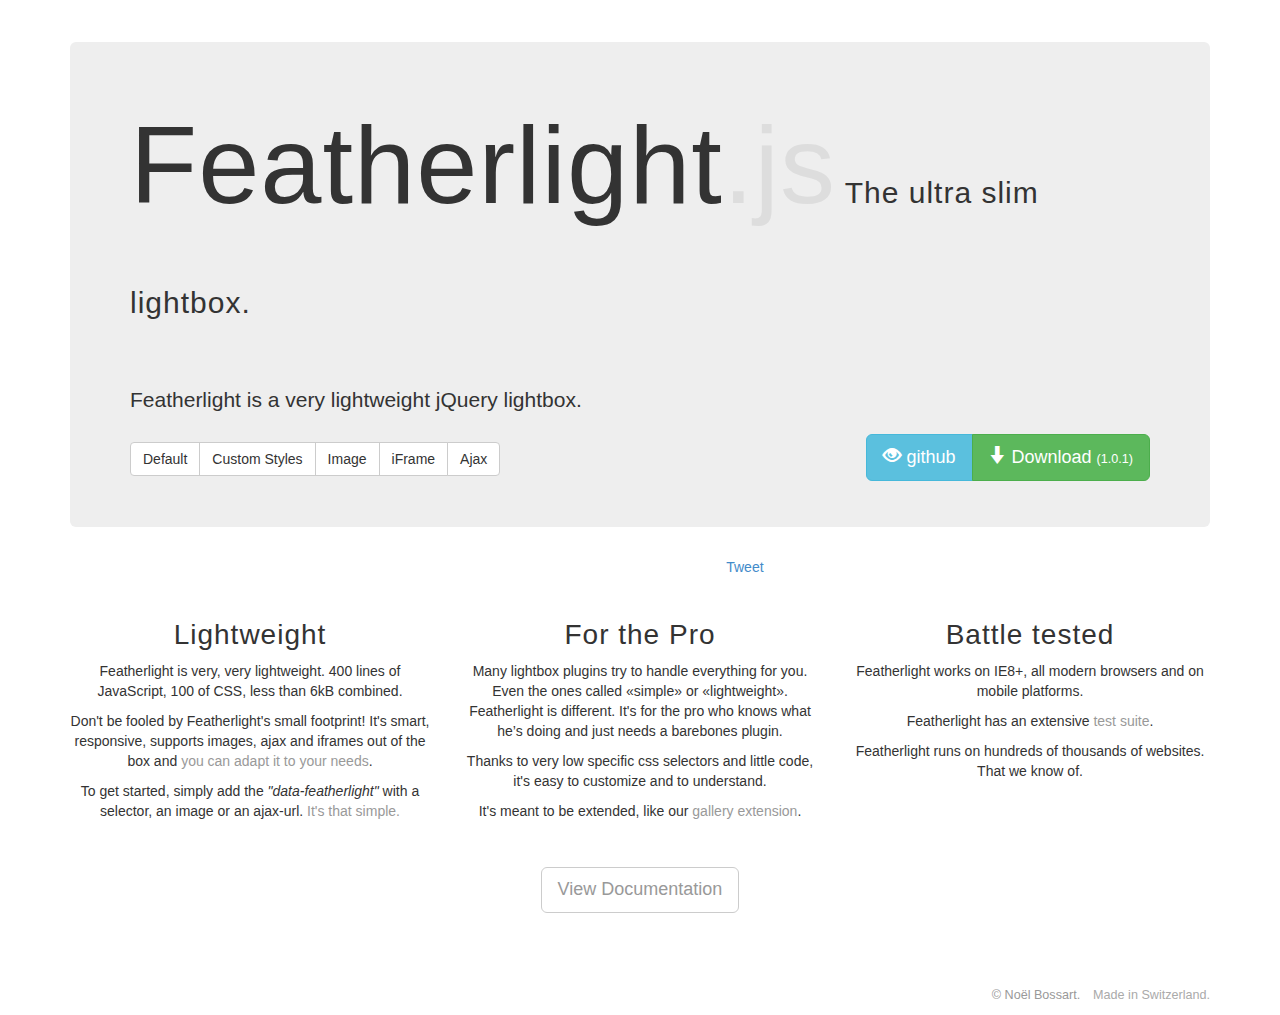
<file: featherlight/index.html>
<!DOCTYPE html>
<html>
	<head>
		<meta http-equiv="content-type" content="text/html; charset=UTF-8" />
		<title>Featherlight – The ultra slim jQuery lightbox.</title>
		<link href="assets/stylesheets/bootstrap.min.css" rel="stylesheet" />
		<link type="text/css" rel="stylesheet" href="release/featherlight.min.css" title="Featherlight Styles" />
		<style type="text/css">
			@media all {
				.lightbox { display: none; }
				.fl-page h1,
				.fl-page h3,
				.fl-page h4 {
					font-family: 'HelveticaNeue-UltraLight', 'Helvetica Neue UltraLight', 'Helvetica Neue', Arial, Helvetica, sans-serif;
					font-weight: 100;
					letter-spacing: 1px;
				}
				.fl-page h1 { font-size: 110px; margin-bottom: 0.5em; }
				.fl-page h1 i { font-style: normal; color: #ddd; }
				.fl-page h1 span { font-size: 30px; color: #333;}
				.fl-page h3 { text-align: right; }
				.fl-page h3 { font-size: 15px; }
				.fl-page h4 { font-size: 2em; }
				.fl-page .jumbotron { margin-top: 2em; }
				.fl-page .doc { margin: 2em 0;}
				.fl-page .btn-download { float: right; }
				.fl-page .btn-default { vertical-align: bottom; }

				.fl-page .btn-lg span { font-size: 0.7em; }
				.fl-page .footer { margin-top: 3em; color: #aaa; font-size: 0.9em;}
				.fl-page .footer a { color: #999; text-decoration: none; margin-right: 0.75em;}
				.fl-page .github { margin: 2em 0; }
				.fl-page .github a { vertical-align: top; }
				.fl-page .marketing a { color: #999; }

				/* override default feather style... */
				.fixwidth {
					background: rgba(256,256,256, 0.8);
				}
				.fixwidth .featherlight-content {
					width: 500px;
					padding: 25px;
					color: #fff;
					background: #111;
				}
				.fixwidth .featherlight-close {
					color: #fff;
					background: #333;
				}

			}
			@media(max-width: 768px){
				.fl-page h1 span { display: block; }
				.fl-page .btn-download { float: none; margin-bottom: 1em; }
			}
		</style>
	</head>
	<body class="fl-page">
		<div class="container">
			<div class="jumbotron">
				<h1>Featherlight<i>.js</i><span> The ultra slim lightbox.</span></h1>
				<p class="lead">Featherlight is a very lightweight jQuery lightbox.</p>
				<div class="btn-group btn-download">
					<a class="btn btn-lg btn-info" href="https://github.com/noelboss/featherlight/">
						<i class="glyphicon glyphicon-eye-open"></i>
						github
					</a>
					<a class="btn btn-lg btn-success" href="https://github.com/noelboss/featherlight/archive/1.0.1.zip">
						<i class="glyphicon glyphicon-arrow-down"></i>
						Download <span>(1.0.1)</span>
					</a>
				</div>
				<div class="btn-group">
					<a class="btn btn-default" href="#" data-featherlight="#fl1">Default</a>
					<a class="btn btn-default" href="#" data-featherlight="#fl2" data-featherlight-variant="fixwidth">Custom Styles</a>
					<a class="btn btn-default" href="assets/images/droplets.jpg" data-featherlight="image">Image</a>
					<a class="btn btn-default" href="#" data-featherlight="#fl3">iFrame</a>
					<a class="btn btn-default" href="index.html .ajaxcontent" data-featherlight="ajax">Ajax</a>
				</div>
			</div>
			<div class="row github text-center">
				<iframe class="github-btn" src="http://ghbtns.com/github-btn.html?user=noelboss&amp;repo=Featherlight&amp;type=watch&amp;count=true" allowtransparency="true" frameborder="0" scrolling="0" width="100px" height="20px"></iframe>
				<iframe class="github-btn" src="http://ghbtns.com/github-btn.html?user=noelboss&amp;repo=Featherlight&amp;type=fork&amp;count=true" allowtransparency="true" frameborder="0" scrolling="0" width="102px" height="20px"></iframe>
				<a href="https://twitter.com/share" class="twitter-share-button" data-counturl="noelboss.github.io/featherlight/" data-url="http://bit.ly/1hsLGpp" data-text="Featherlight – The ultra slim, responsive jQuery lightbox. It handles images, iFrames, inline- and ajax-content!
> " data-hashtags="#lightbox,#featherlight,#jQuery,#gallery,#responsive" data-dnt="true">Tweet</a>
				<script>!function(d,s,id){var js,fjs=d.getElementsByTagName(s)[0],p=/^http:/.test(d.location)?'http':'https';if(!d.getElementById(id)){js=d.createElement(s);js.id=id;js.src=p+'://platform.twitter.com/widgets.js';fjs.parentNode.insertBefore(js,fjs);}}(document, 'script', 'twitter-wjs');</script>
			</div>
			<div class="row marketing text-center">
				<div class="col-lg-4">
					<h4>Lightweight</h4>
					<p>
						Featherlight is very, very lightweight. 400 lines of JavaScript, 100 of CSS, less than 6kB combined.
					</p>
					<p>
						Don't be fooled by Featherlight's small footprint! It's smart, responsive, supports images, ajax and iframes out of the box and <a href="https://github.com/noelboss/featherlight/#configuration">you can adapt it to your needs</a>.
					</p>
					<p>
						To get started, simply add the <em>"data-featherlight"</em> with a selector, an image or an ajax-url. <a href="https://github.com/noelboss/featherlight/#usage">It's that simple.</a>
					</p>
				</div>

				<div class="col-lg-4">
					<h4>For the Pro</h4>
					<p>
						Many lightbox plugins try to handle everything for you. Even the ones called «simple» or «lightweight». Featherlight is different. It's for the pro who knows what he’s doing and just needs a barebones plugin.
					</p>
					<p>
						Thanks to very low specific css selectors and little code, it's easy to customize and to understand.
					</p>
					<p>
						It's meant to be extended, like our <a href="http://noelboss.github.io/featherlight/gallery.html">gallery extension</a>.
					</p>
				</div>
				<div class="col-lg-4">
					<h4>Battle tested</h4>
					<p>
						Featherlight works on IE8+, all modern browsers and on mobile platforms.
					</p>
					<p>
						Featherlight has an extensive <a href="https://travis-ci.org/noelboss/featherlight">test suite</a>.
					</p>
					<p>
						Featherlight runs on hundreds of thousands of websites. That we know of.
					</p>
				</div>
			</div>

			<div class="row marketing text-center">
				<div class="col-lg-3">
				</div>
				<div class="col-lg-6">
					<a class="doc btn btn-lg btn-default" href="https://github.com/noelboss/featherlight/#installation">
						View Documentation
					</a>
				</div>
				<div class="col-lg-3">
				</div>
			</div>
			<div class="footer text-right">
				<p><a href="//noelboss.com">&copy; Noël Bossart.</a> Made in Switzerland.</p>
			</div>
		</div>

		<div class="lightbox" id="fl1">
			<h2>Featherlight Default</h2>
			<p>
				This is a default featherlight lightbox.<br>
				It's flexible in height and width.<br>
				Everything that is used to display and style the box can be found in the <a href="https://github.com/noelboss/featherlight/blob/master/src/featherlight.css">featherlight.css</a> file which is pretty simple.</p>
		</div>

		<div class="lightbox" id="fl2">
			<h2>Featherlight with custom styles</h2>
			<p>It's easy to override the styling of Featherlight. All you need to do is specify an additional class in the data-featherlight-variant of the triggering element. This class will be added and you can then override everything. You can also reset all CSS: <em>$('.special').featherlight({ resetCss: true });</em>
			</p>
		</div>

		<iframe class="lightbox" src="//player.vimeo.com/video/33110953" width="500" height="281" id="fl3" style="border:none;" webkitallowfullscreen mozallowfullscreen allowfullscreen></iframe>

		<div class="ajaxcontent lightbox">
			<h2>This Ligthbox was loaded using ajax</h2>
			<p>With <a href="https://github.com/noelboss/featherlight/#installation">little code</a>, you can build lightboxes that use custom content loaded with ajax...</p>
		</div>

		<script src="assets/javascripts/jquery-1.7.0.min.js"></script>
		<script src="release/featherlight.min.js" type="text/javascript" charset="utf-8"></script>

		<script>
			(function(i,s,o,g,r,a,m){i['GoogleAnalyticsObject']=r;i[r]=i[r]||function(){
			(i[r].q=i[r].q||[]).push(arguments)},i[r].l=1*new Date();a=s.createElement(o),
			m=s.getElementsByTagName(o)[0];a.async=1;a.src=g;m.parentNode.insertBefore(a,m)
			})(window,document,'script','//stats.g.doubleclick.net/dc.js','ga');

			ga('create', 'UA-5342062-6', 'noelboss.github.io');
			ga('send', 'pageview');
		</script>
	</body>
</html>
</file>
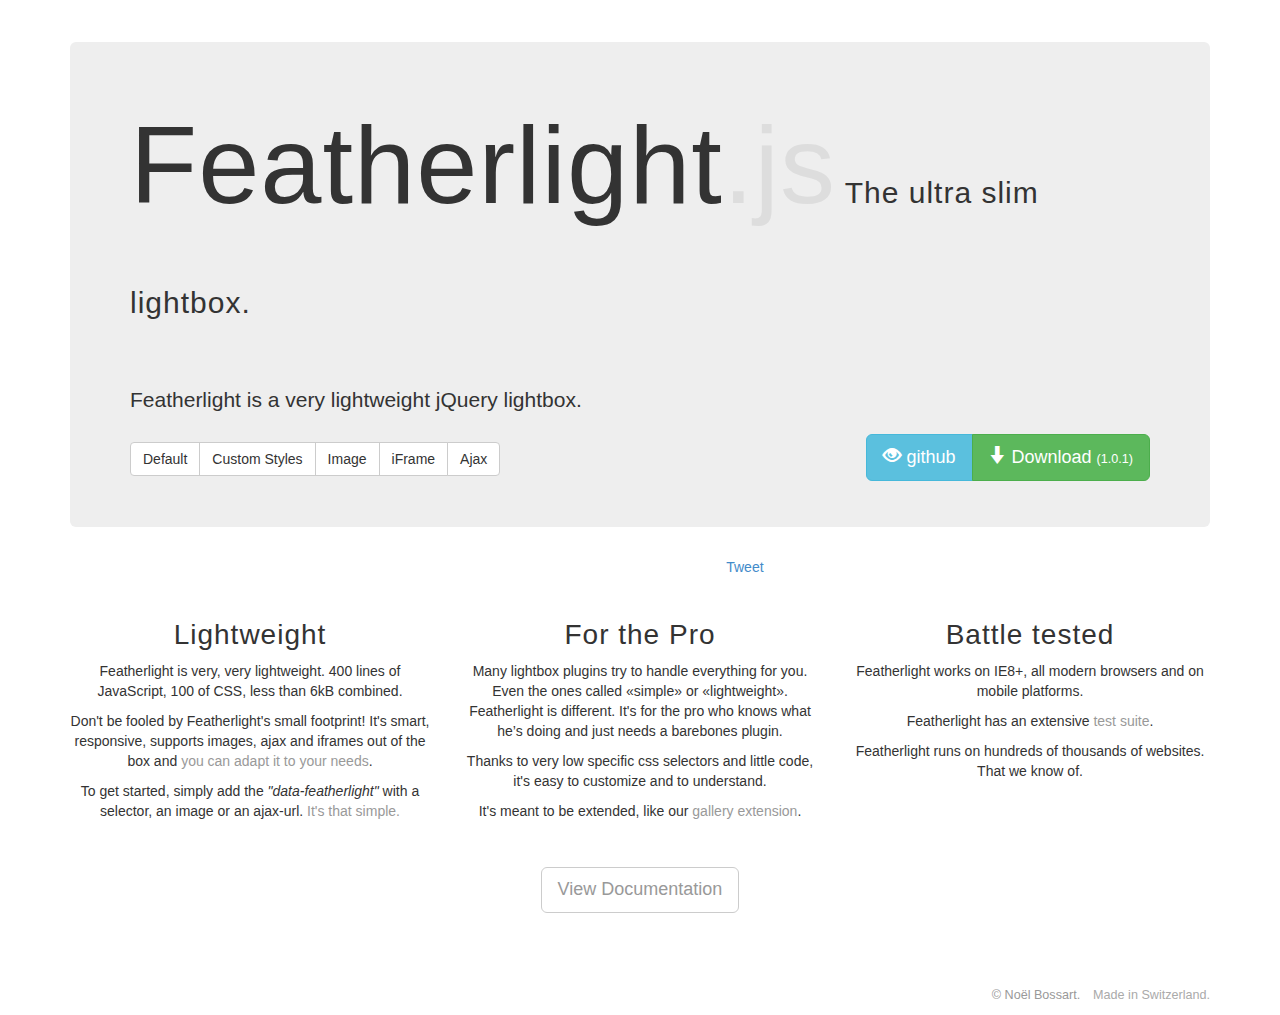
<file: featherlight/src/index.html>
<!DOCTYPE html>
<html>
	<head>
		<meta http-equiv="content-type" content="text/html; charset=UTF-8" />
		<title>Featherlight – The ultra slim jQuery lightbox.</title>
		<link href="../assets/stylesheets/bootstrap.min.css" rel="stylesheet" />
		<link type="text/css" rel="stylesheet" href="featherlight.css" title="Featherlight Styles" />
		<style type="text/css">
			@media all {
				.lightbox { display: none; }
				.fl-page h1,
				.fl-page h3,
				.fl-page h4 {
					font-family: 'HelveticaNeue-UltraLight', 'Helvetica Neue UltraLight', 'Helvetica Neue', Arial, Helvetica, sans-serif;
					font-weight: 100;
					letter-spacing: 1px;
				}
				.fl-page h1 { font-size: 110px; margin-bottom: 0.5em; }
				.fl-page h1 i { font-style: normal; color: #ddd; }
				.fl-page h1 span { font-size: 30px; color: #333;}
				.fl-page h3 { text-align: right; }
				.fl-page h3 { font-size: 15px; }
				.fl-page h4 { font-size: 2em; }
				.fl-page .jumbotron { margin-top: 2em; }
				.fl-page .doc { margin: 2em 0;}
				.fl-page .btn-download { float: right; }
				.fl-page .btn-default { vertical-align: bottom; }

				.fl-page .btn-lg span { font-size: 0.7em; }
				.fl-page .footer { margin-top: 3em; color: #aaa; font-size: 0.9em;}
				.fl-page .footer a { color: #999; text-decoration: none; margin-right: 0.75em;}
				.fl-page .github { margin: 2em 0; }
				.fl-page .github a { vertical-align: top; }
				.fl-page .marketing a { color: #999; }

				/* override default feather style... */
				.fixwidth {
					background: rgba(256,256,256, 0.8);
				}
				.fixwidth .featherlight-content {
					width: 500px;
					padding: 25px;
					color: #fff;
					background: #111;
				}
				.fixwidth .featherlight-close {
					color: #fff;
					background: #333;
				}

			}
			@media(max-width: 768px){
				.fl-page h1 span { display: block; }
				.fl-page .btn-download { float: none; margin-bottom: 1em; }
			}
		</style>
	</head>
	<body class="fl-page">
		<div class="container">
			<div class="jumbotron">
				<h1>Featherlight<i>.js</i><span> The ultra slim lightbox.</span></h1>
				<p class="lead">Featherlight is a very lightweight jQuery lightbox.</p>
				<div class="btn-group btn-download">
					<a class="btn btn-lg btn-info" href="https://github.com/noelboss/featherlight/">
						<i class="glyphicon glyphicon-eye-open"></i>
						github
					</a>
					<a class="btn btn-lg btn-success" href="https://github.com/noelboss/featherlight/archive/master.zip">
						<i class="glyphicon glyphicon-arrow-down"></i>
						Download <span>(1.0.1)</span>
					</a>
				</div>
				<div class="btn-group">
					<a class="btn btn-default" href="#" data-featherlight="#fl1">Default</a>
					<a class="btn btn-default" href="#" data-featherlight="#fl2" data-featherlight-variant="fixwidth">Custom Styles</a>
					<a class="btn btn-default" href="../assets/images/droplets.jpg" data-featherlight="image">Image</a>
					<a class="btn btn-default" href="#" data-featherlight="#fl3">iFrame</a>
					<a class="btn btn-default" href="index.html .ajaxcontent" data-featherlight="ajax">Ajax</a>
				</div>
			</div>
			<div class="row github text-center">
				<iframe class="github-btn" src="http://ghbtns.com/github-btn.html?user=noelboss&amp;repo=Featherlight&amp;type=watch&amp;count=true" allowtransparency="true" frameborder="0" scrolling="0" width="100px" height="20px"></iframe>
				<iframe class="github-btn" src="http://ghbtns.com/github-btn.html?user=noelboss&amp;repo=Featherlight&amp;type=fork&amp;count=true" allowtransparency="true" frameborder="0" scrolling="0" width="102px" height="20px"></iframe>
				<a href="https://twitter.com/share" class="twitter-share-button" data-counturl="noelboss.github.io/featherlight/" data-url="http://bit.ly/1hsLGpp" data-text="Featherlight – The ultra slim, responsive jQuery lightbox. It handles images, iFrames, inline- and ajax-content!
> " data-hashtags="#lightbox,#featherlight,#jQuery,#gallery,#responsive" data-dnt="true">Tweet</a>
				<script>!function(d,s,id){var js,fjs=d.getElementsByTagName(s)[0],p=/^http:/.test(d.location)?'http':'https';if(!d.getElementById(id)){js=d.createElement(s);js.id=id;js.src=p+'://platform.twitter.com/widgets.js';fjs.parentNode.insertBefore(js,fjs);}}(document, 'script', 'twitter-wjs');</script>
			</div>
			<div class="row marketing text-center">
				<div class="col-lg-4">
					<h4>Lightweight</h4>
					<p>
						Featherlight is very, very lightweight. 400 lines of JavaScript, 100 of CSS, less than 6kB combined.
					</p>
					<p>
						Don't be fooled by Featherlight's small footprint! It's smart, responsive, supports images, ajax and iframes out of the box and <a href="https://github.com/noelboss/featherlight/#configuration">you can adapt it to your needs</a>.
					</p>
					<p>
						To get started, simply add the <em>"data-featherlight"</em> with a selector, an image or an ajax-url. <a href="https://github.com/noelboss/featherlight/#usage">It's that simple.</a>
					</p>
				</div>

				<div class="col-lg-4">
					<h4>For the Pro</h4>
					<p>
						Many lightbox plugins try to handle everything for you. Even the ones called «simple» or «lightweight». Featherlight is different. It's for the pro who knows what he’s doing and just needs a barebones plugin.
					</p>
					<p>
						Thanks to very low specific css selectors and little code, it's easy to customize and to understand.
					</p>
					<p>
						It's meant to be extended, like our <a href="http://noelboss.github.io/featherlight/gallery.html">gallery extension</a>.
					</p>
				</div>
				<div class="col-lg-4">
					<h4>Battle tested</h4>
					<p>
						Featherlight works on IE8+, all modern browsers and on mobile platforms.
					</p>
					<p>
						Featherlight has an extensive <a href="https://travis-ci.org/noelboss/featherlight">test suite</a>.
					</p>
					<p>
						Featherlight runs on hundreds of thousands of websites. That we know of.
					</p>
				</div>
			</div>

			<div class="row marketing text-center">
				<div class="col-lg-3">
				</div>
				<div class="col-lg-6">
					<a class="doc btn btn-lg btn-default" href="https://github.com/noelboss/featherlight/#installation">
						View Documentation
					</a>
				</div>
				<div class="col-lg-3">
				</div>
			</div>
			<div class="footer text-right">
				<p><a href="//noelboss.com">&copy; Noël Bossart.</a> Made in Switzerland.</p>
			</div>
		</div>

		<div class="lightbox" id="fl1">
			<h2>Featherlight Default</h2>
			<p>
				This is a default featherlight lightbox.<br>
				It's flexible in height and width.<br>
				Everything that is used to display and style the box can be found in the <a href="https://github.com/noelboss/featherlight/blob/master/src/featherlight.css">featherlight.css</a> file which is pretty simple.</p>
		</div>

		<div class="lightbox" id="fl2">
			<h2>Featherlight with custom styles</h2>
			<p>It's easy to override the styling of Featherlight. All you need to do is specify an additional class in the data-featherlight-variant of the triggering element. This class will be added and you can then override everything. You can also reset all CSS: <em>$('.special').featherlight({ resetCss: true });</em>
			</p>
		</div>

		<iframe class="lightbox" src="//player.vimeo.com/video/33110953" width="500" height="281" id="fl3" style="border:none;" webkitallowfullscreen mozallowfullscreen allowfullscreen></iframe>

		<div class="ajaxcontent lightbox">
			<h2>This Ligthbox was loaded using ajax</h2>
			<p>With <a href="https://github.com/noelboss/featherlight/#installation">little code</a>, you can build lightboxes that use custom content loaded with ajax...</p>
		</div>

		<script src="../assets/javascripts/jquery-1.7.0.min.js"></script>
		<script src="featherlight.js" type="text/javascript" charset="utf-8"></script>

		<script>
			(function(i,s,o,g,r,a,m){i['GoogleAnalyticsObject']=r;i[r]=i[r]||function(){
			(i[r].q=i[r].q||[]).push(arguments)},i[r].l=1*new Date();a=s.createElement(o),
			m=s.getElementsByTagName(o)[0];a.async=1;a.src=g;m.parentNode.insertBefore(a,m)
			})(window,document,'script','//stats.g.doubleclick.net/dc.js','ga');

			ga('create', 'UA-5342062-6', 'noelboss.github.io');
			ga('send', 'pageview');
		</script>
	</body>
</html>
</file>
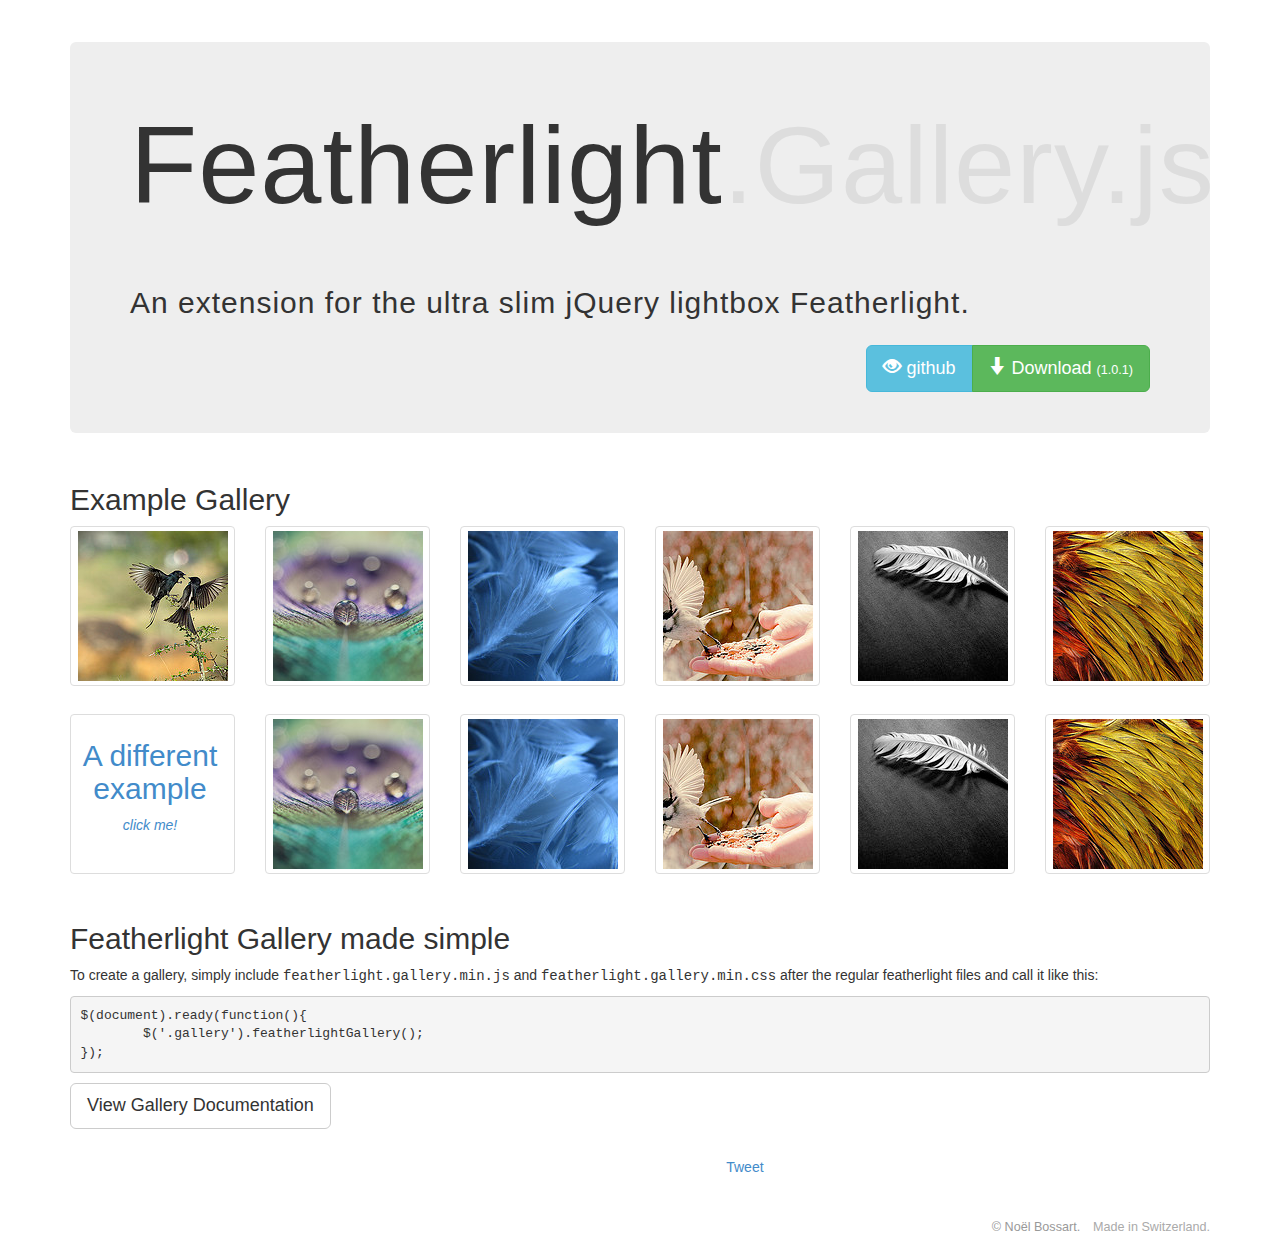
<file: featherlight/gallery.html>
<!DOCTYPE html>
<html>
	<head>
		<meta http-equiv="content-type" content="text/html; charset=UTF-8" />
		<title>Featherlight – The ultra slim jQuery lightbox.</title>
		<link href="assets/stylesheets/bootstrap.min.css" rel="stylesheet" />
		<link type="text/css" rel="stylesheet" href="release/featherlight.min.css" title="Featherlight Styles" />
		<link type="text/css" rel="stylesheet" href="release/featherlight.gallery.min.css" title="Featherlight Styles" />
		<style type="text/css">
			@media all {
				.lightbox { display: none; }
				.fl-page h1,
				.fl-page h3,
				.fl-page h4 {
					font-family: 'HelveticaNeue-UltraLight', 'Helvetica Neue UltraLight', 'Helvetica Neue', Arial, Helvetica, sans-serif;
					font-weight: 100;
					letter-spacing: 1px;
				}
				.fl-page h1 { font-size: 110px; margin-bottom: 0.5em; }
				.fl-page h1 i { font-style: normal; color: #ddd; }
				.fl-page h1 span { font-size: 30px; color: #333;}
				.fl-page h3 { text-align: right; }
				.fl-page h3 { font-size: 15px; }
				.fl-page h4 { font-size: 2em; }
				.fl-page .jumbotron { margin-top: 2em; }
				.fl-page .btn-download { float: right; margin-top: -40px; }
				.fl-page .btn-default { vertical-align: bottom; }

				.fl-page .row { margin-top: 2em;}

				.fl-page .btn-lg span { font-size: 0.7em; }
				.fl-page .footer { margin-top: 3em; color: #aaa; font-size: 0.9em;}
				.fl-page .footer a { color: #999; text-decoration: none; margin-right: 0.75em;}
				.fl-page .github { margin: 2em 0; }
				.fl-page .github a { vertical-align: top; }

				/* customized gallery */

				.featherlight-gallery2 {
					background: rgba(100,100,100,0.5);
				}
				.featherlight-gallery2 .featherlight-content {
					background: #000;
				}
				.featherlight-gallery2 .featherlight-next:hover,
				.featherlight-gallery2 .featherlight-previous:hover {
					background: rgba(0,0,0,0.5);
				}
				.featherlight-gallery2 .featherlight-next:hover span,
				.featherlight-gallery2 .featherlight-previous:hover span {
					font-size: 25px;
					line-height: 25px;
					margin-top: -12.5px;
					color: #fff;
				}
				.featherlight-gallery2  .featherlight-close {
					background: transparent;
					color: #fff;
					font-size: 1.2em;
				}

				/* text slide */
				.thumbnail a { text-decoration: none; }
				.blurb {
					display: inline-block;
					width: 150px;
					height: 150px;
				}
				.blurb h2 { text-align: center;}
				.blurb .detail { display: none;}
				.blurb .teaser {
					font-style: italic;
					text-align: center;
				}
				.featherlight .blurb {
					display: inline-block;
					width: 500px;
					height: 300px;
					color: #99f;
				}
				.featherlight .blurb .detail {
					color: #ddf;
					font-size: large;
					display: inherit;
				}
				.featherlight .blurb .teaser { display: none;}

			}
			@media(max-width: 768px){
				.fl-page h1 span { display: block; }
				.fl-page .btn-download { float: none; margin-bottom: 1em; }
			}
		</style>
	</head>
	<body class="fl-page">
		<div class="container">
			<div class="jumbotron">
				<h1>Featherlight<i>.Gallery.js</i>
					<br/><span> An extension for the ultra slim jQuery lightbox Featherlight.</span></h1>
				<div class="btn-group btn-download">
					<a class="btn btn-lg btn-info" href="https://github.com/noelboss/featherlight/">
						<i class="glyphicon glyphicon-eye-open"></i>
						github
					</a>
					<a class="btn btn-lg btn-success" href="https://github.com/noelboss/featherlight/archive/1.0.1.zip">
						<i class="glyphicon glyphicon-arrow-down"></i>
						Download <span>(1.0.1)</span>
					</a>
				</div>
			</div>


			<div class="row">
				<div class="col-lg-12">
					<h2>Example Gallery</h2>
				</div>
				<div class="col-lg-2">
					<a class="thumbnail gallery" href="assets/images/two_birds.jpg"><img src="assets/images/two_birds.thumb.jpg" /></a>
				</div>
				<div class="col-lg-2">
					<a class="thumbnail gallery" href="assets/images/droplets.jpg"><img src="assets/images/droplets.thumb.jpg" /></a>
				</div>
				<div class="col-lg-2">
					<a class="thumbnail gallery" href="assets/images/blue.jpg"><img src="assets/images/blue.thumb.jpg" /></a>
				</div>
				<div class="col-lg-2">
					<a class="thumbnail gallery" href="assets/images/feed.jpg"><img src="assets/images/feed.thumb.jpg" /></a>
				</div>
				<div class="col-lg-2">
					<a class="thumbnail gallery" href="assets/images/black.jpg"><img src="assets/images/black.thumb.jpg" /></a>
				</div>
				<div class="col-lg-2">
					<a class="thumbnail gallery" href="assets/images/red_and_yellow.jpg"><img src="assets/images/red_and_yellow.thumb.jpg" /></a>
				</div>
			</div>

			<div class="row">
				<div class="col-lg-2">
					<a class="thumbnail gallery2" href=".blurb">
						<div class="blurb">
							<h2>A different example</h2>
							<p class="teaser">click me!</p>
							<span class="detail">
								<p>Featherlight Gallery inherit all the goodies of Featherlight.</p>
								<p>In particular, the different content filters are available and a gallery can have mixed content. For example, this slide that is not an image.</p>
								<p>This gallery also demonstrates the use of a css variant.</p>
						</div>
					</a>
				</div>
				<div class="col-lg-2">
					<a class="thumbnail gallery2" href="assets/images/droplets.jpg"><img src="assets/images/droplets.thumb.jpg" /></a>
				</div>
				<div class="col-lg-2">
					<a class="thumbnail gallery2" href="assets/images/blue.jpg"><img src="assets/images/blue.thumb.jpg" /></a>
				</div>
				<div class="col-lg-2">
					<a class="thumbnail gallery2" href="assets/images/feed.jpg"><img src="assets/images/feed.thumb.jpg" /></a>
				</div>
				<div class="col-lg-2">
					<a class="thumbnail gallery2" href="assets/images/black.jpg"><img src="assets/images/black.thumb.jpg" /></a>
				</div>
				<div class="col-lg-2">
					<a class="thumbnail gallery2" href="assets/images/red_and_yellow.jpg"><img src="assets/images/red_and_yellow.thumb.jpg" /></a>
				</div>
			</div>

			<div class="row">
				<div class="col-lg-12">
					<h2>Featherlight Gallery made simple</h2>
					<p>To create a gallery, simply include <kbd>featherlight.gallery.min.js</kbd> and <kbd>featherlight.gallery.min.css</kbd> after the regular featherlight files and
						call it like this:
					</p>
					<p>
						<pre>$(document).ready(function(){
	$('.gallery').featherlightGallery();
});</pre>
					</p>

					<a class="doc btn btn-lg btn-default" href="https://github.com/noelboss/featherlight/#featherlight-gallery">
						View Gallery Documentation
					</a>
				</div>
			</div>

			<div class="row github text-center">
				<iframe class="github-btn" src="http://ghbtns.com/github-btn.html?user=noelboss&amp;repo=Featherlight&amp;type=watch&amp;count=true" allowtransparency="true" frameborder="0" scrolling="0" width="100px" height="20px"></iframe>
				<iframe class="github-btn" src="http://ghbtns.com/github-btn.html?user=noelboss&amp;repo=Featherlight&amp;type=fork&amp;count=true" allowtransparency="true" frameborder="0" scrolling="0" width="102px" height="20px"></iframe>
				<a href="https://twitter.com/share" class="twitter-share-button" data-via="noelboss" data-related="featherlight" data-dnt="true">Tweet</a>
				<script>!function(d,s,id){var js,fjs=d.getElementsByTagName(s)[0],p=/^http:/.test(d.location)?'http':'https';if(!d.getElementById(id)){js=d.createElement(s);js.id=id;js.src=p+'://platform.twitter.com/widgets.js';fjs.parentNode.insertBefore(js,fjs);}}(document, 'script', 'twitter-wjs');</script>
			</div>

			<div class="footer text-right">
				<p><a href="//noelboss.com">&copy; Noël Bossart.</a> Made in Switzerland.</p>
			</div>
		</div>

		<script src="assets/javascripts/jquery-1.7.0.min.js"></script>
		<script src="release/featherlight.min.js" type="text/javascript" charset="utf-8"></script>
		<script src="release/featherlight.gallery.min.js" type="text/javascript" charset="utf-8"></script>

		<script>
			$(document).ready(function(){
				$('.gallery').featherlightGallery({
					gallery: {
						fadeIn: 300,
						fadeOut: 300
					},
					openSpeed:    300,
					closeSpeed:   300
				});
				$('.gallery2').featherlightGallery({
					gallery: {
						next: 'next »',
						previous: '« previous'
					},
					variant: 'featherlight-gallery2'
				});
			});

			(function(i,s,o,g,r,a,m){i['GoogleAnalyticsObject']=r;i[r]=i[r]||function(){
			(i[r].q=i[r].q||[]).push(arguments)},i[r].l=1*new Date();a=s.createElement(o),
			m=s.getElementsByTagName(o)[0];a.async=1;a.src=g;m.parentNode.insertBefore(a,m)
			})(window,document,'script','//stats.g.doubleclick.net/dc.js','ga');

			ga('create', 'UA-5342062-6', 'noelboss.github.io');
			ga('send', 'pageview');
		</script>
	</body>
</html>
</file>
<file: featherlight/release/featherlight.min.css>
/**
 * Featherlight - ultra slim jQuery lightbox
 * Version 1.0.1 - http://noelboss.github.io/featherlight/
 *
 * Copyright 2014, Noël Raoul Bossart (http://www.noelboss.com)
 * MIT Licensed.
**/
@media all{.featherlight{display:none;position:fixed;top:0;right:0;bottom:0;left:0;z-index:2;text-align:center;white-space:nowrap;cursor:pointer;background:#333;background:rgba(0,0,0,0)}.featherlight:last-of-type{background:rgba(0,0,0,.8)}.featherlight:before{content:'';display:inline-block;height:100%;vertical-align:middle;margin-right:-.25em}.featherlight .featherlight-content{position:relative;text-align:left;vertical-align:middle;display:inline-block;overflow:auto;padding:25px 25px 0;border-bottom:25px solid transparent;min-width:30%;margin-left:5%;margin-right:5%;max-height:95%;background:#fff;cursor:auto;white-space:normal}.featherlight .featherlight-inner{display:block}.featherlight .featherlight-close-icon{position:absolute;z-index:9999;top:0;right:0;line-height:25px;width:25px;cursor:pointer;text-align:center;font:Arial,sans-serif;background:#fff;background:rgba(255,255,255,.3);color:#000}.featherlight .featherlight-image{width:100%}.featherlight-iframe .featherlight-content{border-bottom:0;padding:0}.featherlight iframe{border:0}}@media only screen and (max-width:1024px){.featherlight .featherlight-content{margin-left:10px;margin-right:10px;max-height:98%;padding:10px 10px 0;border-bottom:10px solid transparent}}
</file>
<file: featherlight/src/featherlight.css>
/**
 * Featherlight – ultra slim jQuery lightbox
 * Version 1.0.1 - http://noelboss.github.io/featherlight/
 *
 * Copyright 2014, Noël Raoul Bossart (http://www.noelboss.com)
 * MIT Licensed.
**/
@media all {
	.featherlight {
		display: none;

		/* dimensions: spanning the background from edge to edge */
		position:fixed;
		top: 0; right: 0; bottom: 0; left: 0;
		z-index: 2;

		/* position: centering content */
		text-align: center;

		/* insures that the ::before pseudo element doesn't force wrap with fixed width content; */
		white-space: nowrap;

		/* styling */
		cursor: pointer;
		background: #333;
		/* IE8 "hack" for nested featherlights */
		background: rgba(0, 0, 0, 0);
	}

	/* support for nested featherlights. Does not work in IE8 (use JS to fix) */
	.featherlight:last-of-type {
		background: rgba(0, 0, 0, 0.8);
	}

	.featherlight:before {
		/* position: trick to center content vertically */
		content: '';
		display: inline-block;
		height: 100%;
		vertical-align: middle;
		margin-right: -0.25em;
	}

	.featherlight .featherlight-content {
		/* make content container for positioned elements (close button) */
		position: relative;

		/* position: centering vertical and horizontal */
		text-align: left;
		vertical-align: middle;
		display: inline-block;

		/* dimensions: cut off images */
		overflow: auto;
		padding: 25px 25px 0;
		border-bottom: 25px solid transparent;

		/* dimensions: handling small or empty content */
		min-width:  30%;

		/* dimensions: handling large content */
		margin-left: 5%;
		margin-right: 5%;
		max-height: 95%;

		/* styling */
		background: #fff;
		cursor: auto;

		/* reset white-space wrapping */
		white-space: normal;
	}

	/* contains the content */
	.featherlight .featherlight-inner {
		/* make sure its visible */
		display: block;
	}

	.featherlight .featherlight-close-icon {
		/* position: centering vertical and horizontal */
		position: absolute;
		z-index: 9999;
		top: 0;
		right: 0;

		/* dimensions: 25px x 25px */
		line-height: 25px;
		width: 25px;

		/* styling */
		cursor: pointer;
		text-align: center;
		font: Arial, sans-serif;
		background: #fff; /* Set the background in case it overlaps the content */
		background: rgba(255, 255, 255, 0.3);
		color: #000;
	}


	.featherlight .featherlight-image {
		/* styling */
		width: 100%;
	}


	.featherlight-iframe .featherlight-content {
		/* removed the border for image croping since iframe is edge to edge */
		border-bottom: 0;
		padding: 0;
	}

	.featherlight iframe {
		/* styling */
		border: none;
	}
}

/* handling phones and small screens */
@media only screen and (max-width: 1024px) {
	.featherlight .featherlight-content {
		/* dimensions: maximize lightbox with for small screens */
		margin-left: 10px;
		margin-right: 10px;
		max-height: 98%;

		padding: 10px 10px 0;
		border-bottom: 10px solid transparent;
	}
}
</file>
<file: featherlight/release/featherlight.gallery.min.css>
/**
 * Featherlight Gallery – an extension for the ultra slim jQuery lightbox
 * Version 1.0.1 - http://noelboss.github.io/featherlight/
 *
 * Copyright 2014, Noël Raoul Bossart (http://www.noelboss.com)
 * MIT Licensed.
**/
@media all{.featherlight-next,.featherlight-previous{display:block;position:absolute;top:25px;right:25px;bottom:0;left:80%;cursor:pointer;-webkit-touch-callout:none;-webkit-user-select:none;-khtml-user-select:none;-moz-user-select:none;-ms-user-select:none;user-select:none;background:rgba(0,0,0,0)}.featherlight-previous{left:25px;right:80%}.featherlight-next:hover,.featherlight-previous:hover{background:rgba(255,255,255,.25)}.featherlight-next span,.featherlight-previous span{display:none;position:absolute;top:50%;left:5%;width:82%;text-align:center;font-size:80px;line-height:80px;margin-top:-40px;text-shadow:0 0 5px #fff;color:#fff;font-style:normal;font-weight:400}.featherlight-next span{right:5%;left:auto}.featherlight-next:hover span,.featherlight-previous:hover span{display:inline-block}}@media only screen and (max-device-width:1024px){.featherlight-next:hover,.featherlight-previous:hover{background:0 0}.featherlight-next span,.featherlight-previous span{display:block}}@media only screen and (max-width:1024px){.featherlight-next,.featherlight-previous{top:10px;right:10px;left:85%}.featherlight-previous{left:10px;right:85%}.featherlight-next span,.featherlight-previous span{margin-top:-30px;font-size:40px}}
</file>
